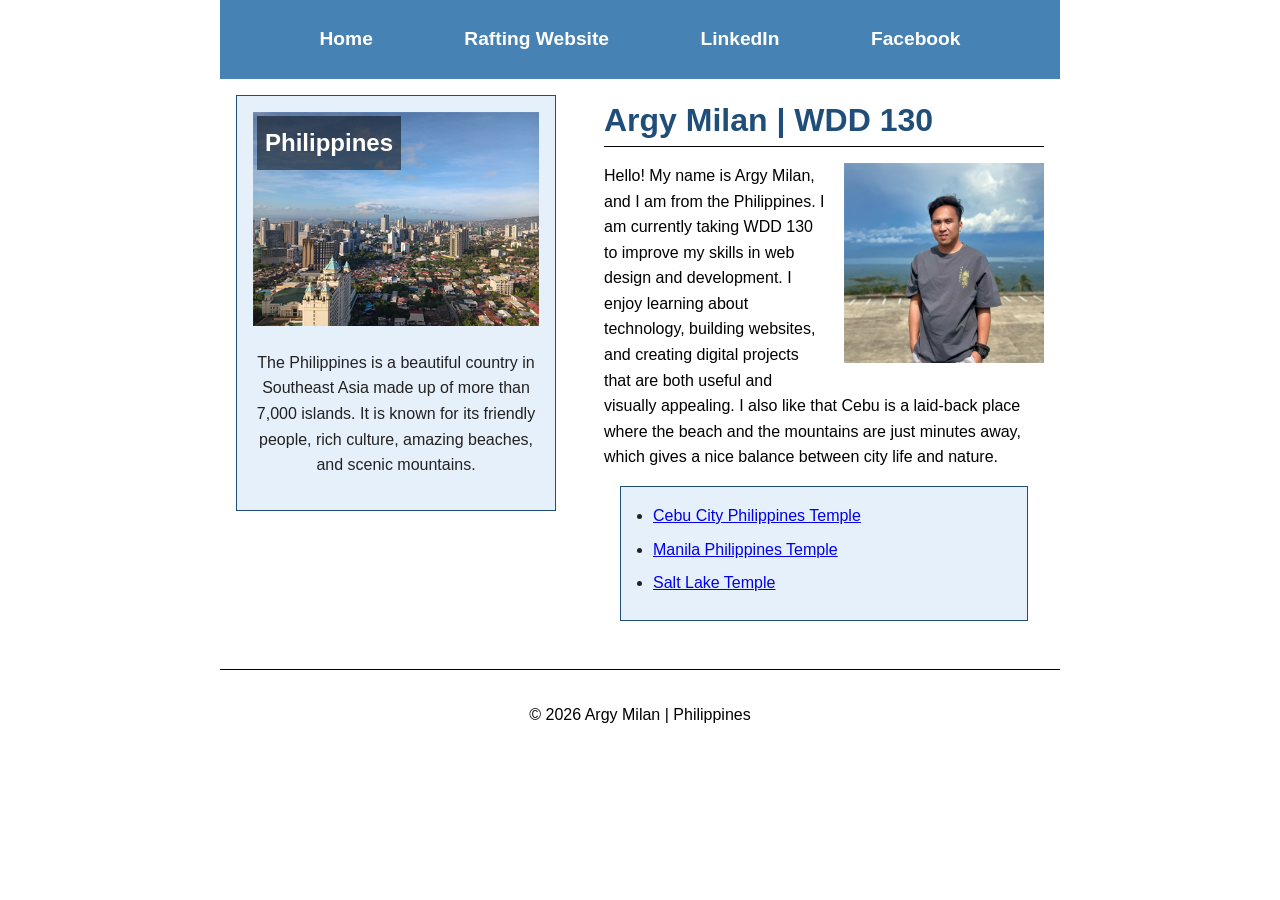
<file: index.html>
<!DOCTYPE html>
<html lang="en">

<head>
    <meta charset="UTF-8">
    <meta name="viewport" content="width=device-width, initial-scale=1.0">
    <title>Argy Milan | WDD 130</title>
    <link rel="stylesheet" href="styles/styles.css">
</head>

<body>

    <header>
        <nav>
            <a href="index.html">Home</a>
            <a href="wwr/">Rafting Website</a>
            <a href="https://linkedin.com" target="_blank">LinkedIn</a>
            <a href="https://facebook.com" target="_blank">Facebook</a>
        </nav>
    </header>

    <div class="grid">
        <aside class="box">
            <h2>Philippines</h2>
            <img src="images/philippines.jpg" alt="Scenery from the Philippines" width="300">
            <p>
                The Philippines is a beautiful country in Southeast Asia made up of more than 7,000
                islands. It is known for its friendly people, rich culture, amazing beaches, and
                scenic mountains.
            </p>
        </aside>

        <main>
            <h1>Argy Milan | WDD 130</h1>

            <img src="images/profile.jpg" alt="Profile photo of Argy Milan" width="200">

            <p>
                Hello! My name is Argy Milan, and I am from the Philippines. I am currently taking
                WDD 130 to improve my skills in web design and development. I enjoy learning about
                technology, building websites, and creating digital projects that are both useful
                and
                visually appealing. I also like that Cebu is a laid-back place where the beach and
                the
                mountains are just minutes away, which gives a nice balance between city life and
                nature.
            </p>

            <ul class="box">
                <li>
                    <a href="https://www.churchofjesuschrist.org/temples/details/cebu-city-philippines-temple"
                      target="_blank">
                        Cebu City Philippines Temple
                    </a>
                </li>
                <li>
                    <a href="https://www.churchofjesuschrist.org/temples/details/manila-philippines-temple"
                      target="_blank">
                        Manila Philippines Temple
                    </a>
                </li>
                <li>
                    <a href="https://www.churchofjesuschrist.org/temples/details/salt-lake-temple"
                      target="_blank">
                        Salt Lake Temple
                    </a>
                </li>
            </ul>
        </main>
    </div>

    <footer>
        <p>&copy; 2026 Argy Milan | Philippines</p>
    </footer>

</body>

</html>
</file>
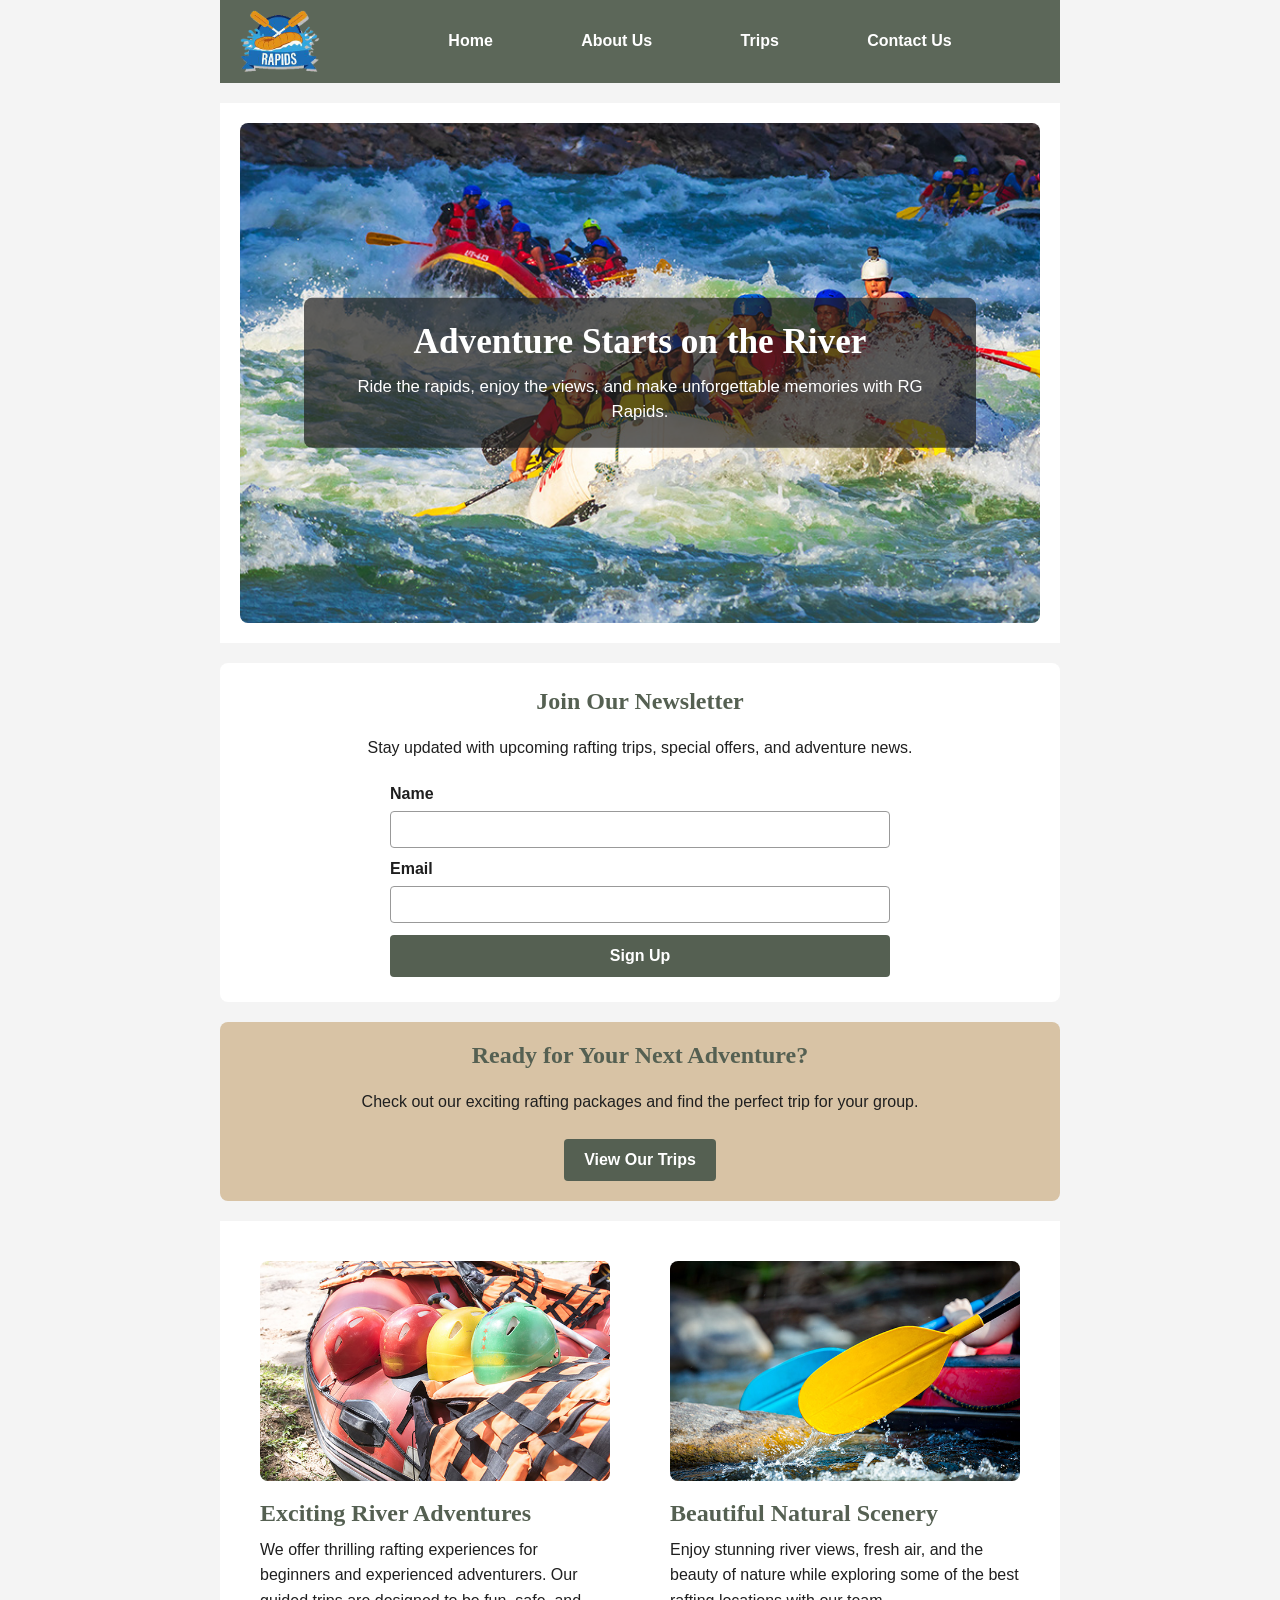
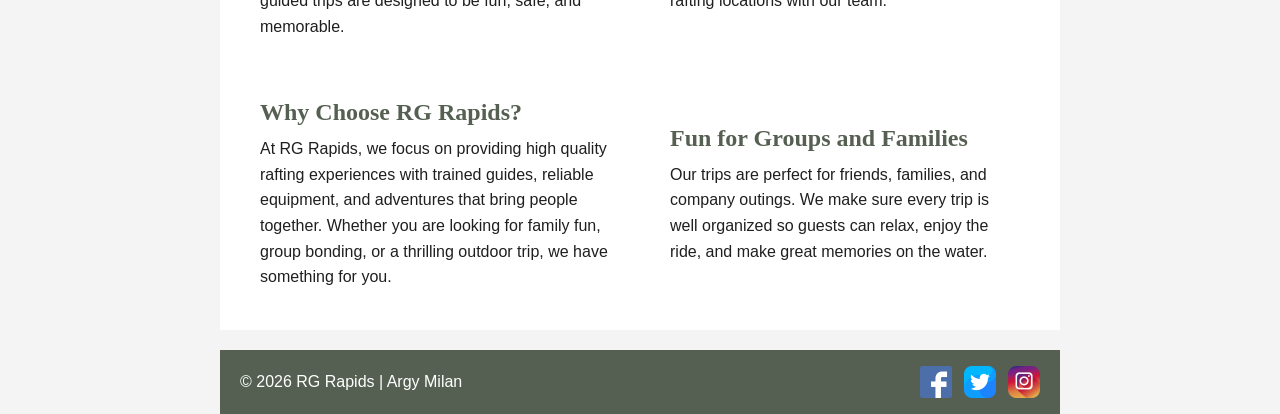
<file: wwr/index.html>
<!DOCTYPE html>
<html lang="en-US">

<head>
    <meta charset="UTF-8">
    <meta name="viewport" content="width=device-width, initial-scale=1.0">
    <meta name="description"
      content="Experience exciting white water rafting adventures with RG Rapids. Explore our trips, sign up for updates, and plan your next river journey.">
    <meta name="author" content="Argy Milan">
    <title>RG Rapids | Home</title>
    <link rel="stylesheet" href="styles/rafting.css">
</head>

<body>
    <header>
        <img src="images/logo.png" alt="RG Rapids Logo">
        <nav>
            <a href="index.html">Home</a>
            <a href="about.html">About Us</a>
            <a href="trips.html">Trips</a>
            <a href="contact.html">Contact Us</a>
        </nav>
    </header>

    <main>
        <section class="hero-home">
            <img src="images/hero.jpg" alt="People white water rafting through river rapids">
            <div class="hero-message">
                <h1>Adventure Starts on the River</h1>
                <p>Ride the rapids, enjoy the views, and make unforgettable memories with RG Rapids.
                </p>
            </div>
        </section>

        <section class="newsletter">
            <h2>Join Our Newsletter</h2>
            <p>Stay updated with upcoming rafting trips, special offers, and adventure news.</p>
            <form action="#" method="post">
                <div class="form-item">
                    <label for="name">Name</label>
                    <input type="text" id="name" name="name" required>
                </div>

                <div class="form-item">
                    <label for="email">Email</label>
                    <input type="email" id="email" name="email" required>
                </div>

                <button type="submit">Sign Up</button>
            </form>
        </section>

        <section class="call-to-action">
            <h2>Ready for Your Next Adventure?</h2>
            <p>Check out our exciting rafting packages and find the perfect trip for your group.</p>
            <a href="trips.html" class="cta-button">View Our Trips</a>
        </section>

        <section class="home-grid">
            <div class="grid-item">
                <img src="images/rafting1.jpg" alt="Rafting group enjoying river adventure">
                <h2>Exciting River Adventures</h2>
                <p>We offer thrilling rafting experiences for beginners and experienced adventurers.
                    Our guided trips are designed to be fun, safe, and memorable.</p>
            </div>

            <div class="grid-item">
                <img src="images/rafting2.jpg" alt="Beautiful river scenery surrounded by nature">
                <h2>Beautiful Natural Scenery</h2>
                <p>Enjoy stunning river views, fresh air, and the beauty of nature while exploring
                    some of the best rafting locations with our team.</p>
            </div>

            <div class="grid-item text-block">
                <h2>Why Choose RG Rapids?</h2>
                <p>At RG Rapids, we focus on providing high quality rafting experiences with trained
                    guides, reliable equipment, and adventures that bring people together. Whether
                    you are looking for family fun, group bonding, or a thrilling outdoor trip, we
                    have something for you.</p>
            </div>

            <div class="grid-item text-block">
                <h2>Fun for Groups and Families</h2>
                <p>Our trips are perfect for friends, families, and company outings. We make sure
                    every trip is well organized so guests can relax, enjoy the ride, and make great
                    memories on the water.</p>
            </div>
        </section>
    </main>

    <footer>
        <p>&copy; 2026 RG Rapids | Argy Milan</p>
        <nav class="socialmedia">
            <a href="https://facebook.com">
                <img src="images/facebook.png" alt="Facebook">
            </a>
            <a href="https://twitter.com">
                <img src="images/twitter.png" alt="Twitter">
            </a>
            <a href="https://instagram.com">
                <img src="images/instagram.png" alt="Instagram">
            </a>
        </nav>
    </footer>
</body>

</html>
</file>
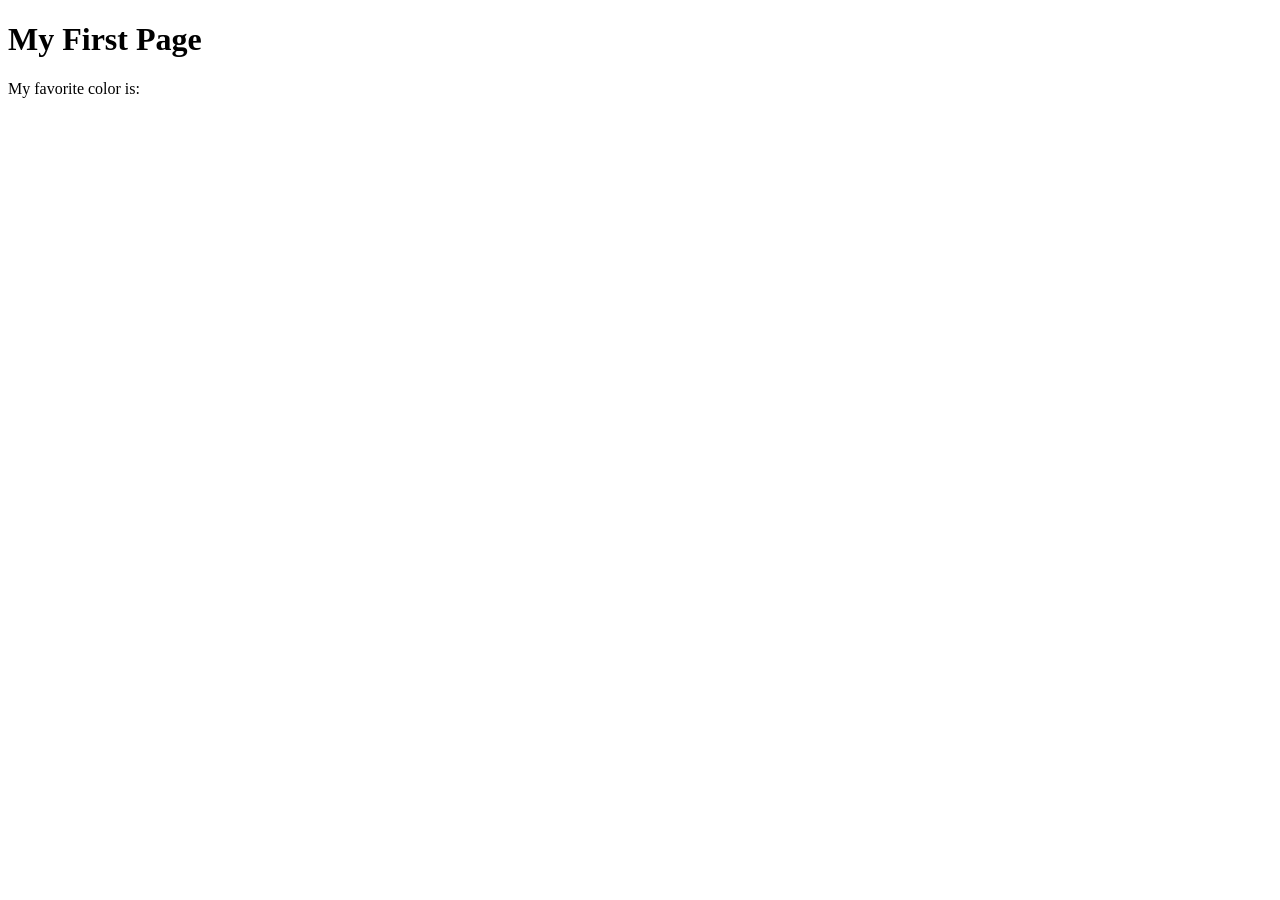
<file: week01/first-page.html>
<!DOCTYPE html>
<html lang="en">
<head>
    <meta charset="UTF-8">
    <meta name="viewport" content="width=device-width, initial-scale=1.0">
    <title>My First Page</title>
</head>
<body>
    <h1>My First Page</h1>
    <p>My favorite color is: </p>
</body>
</html>
</file>
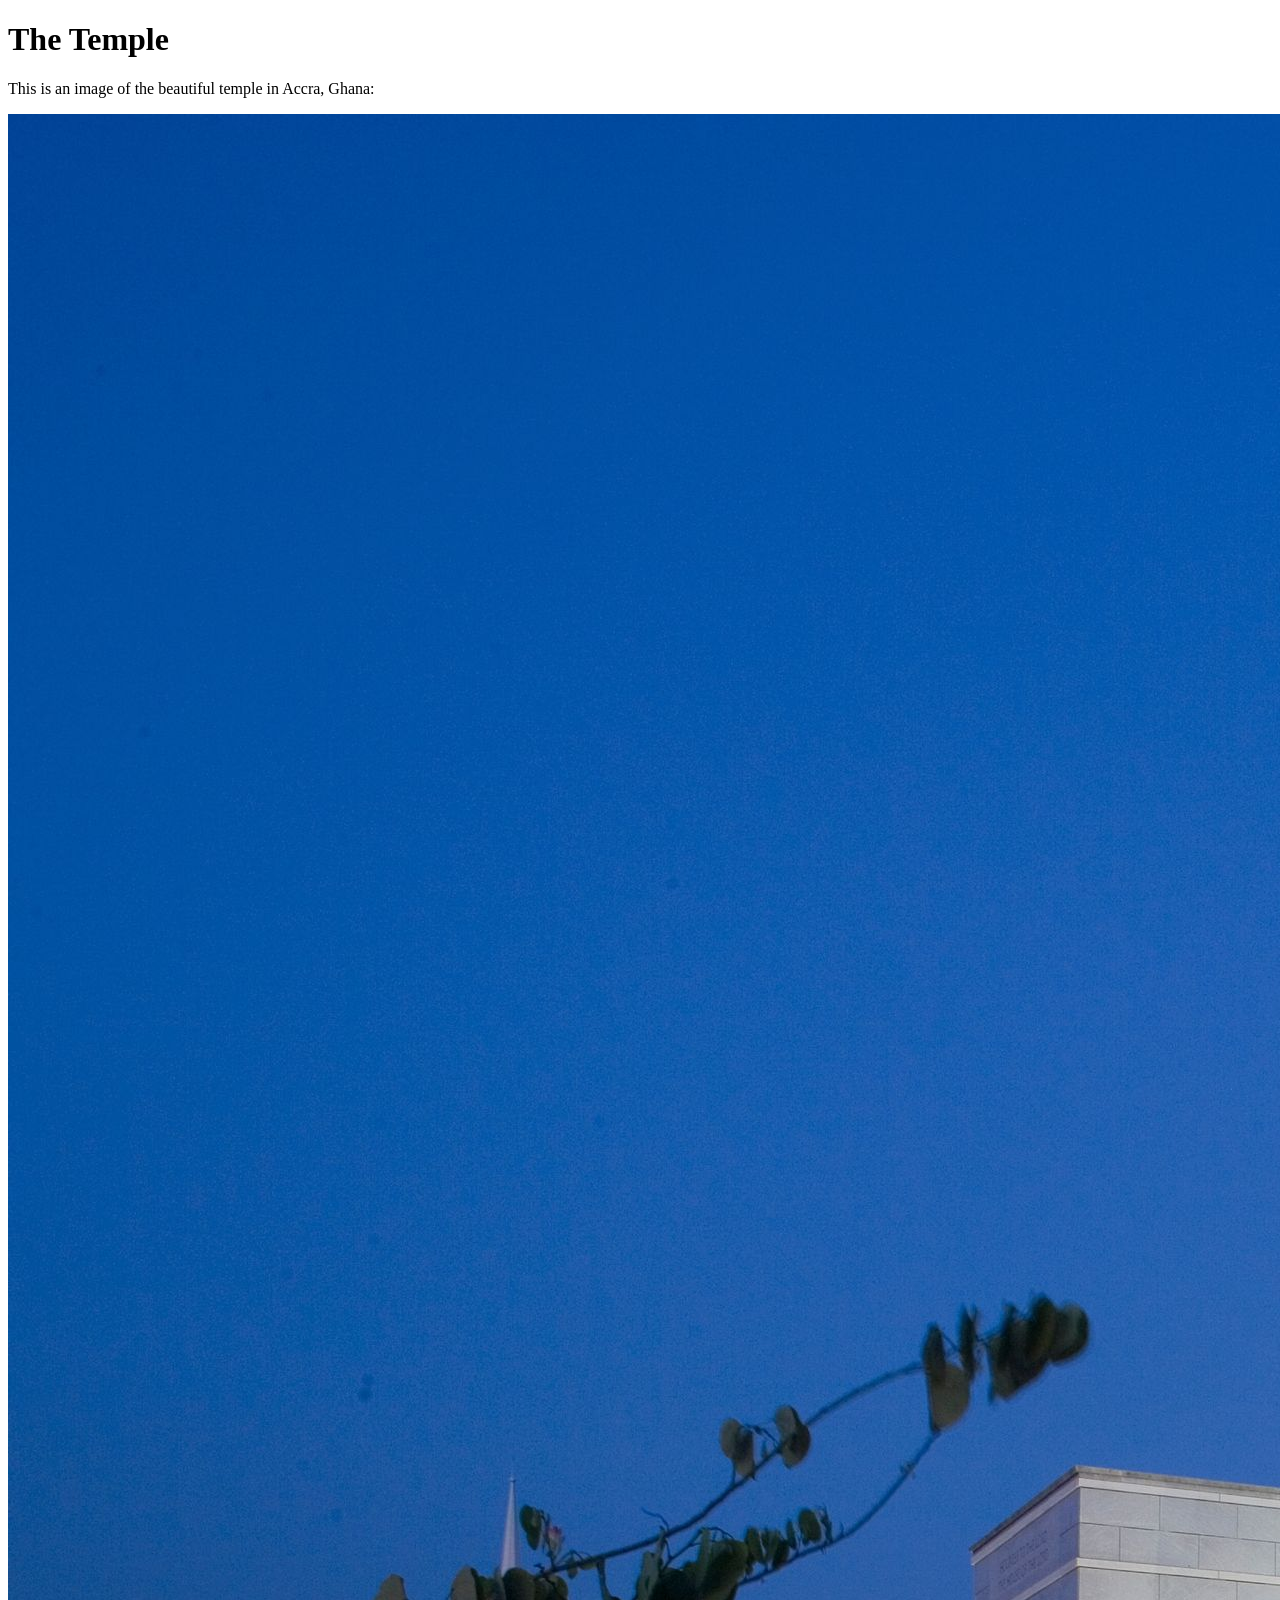
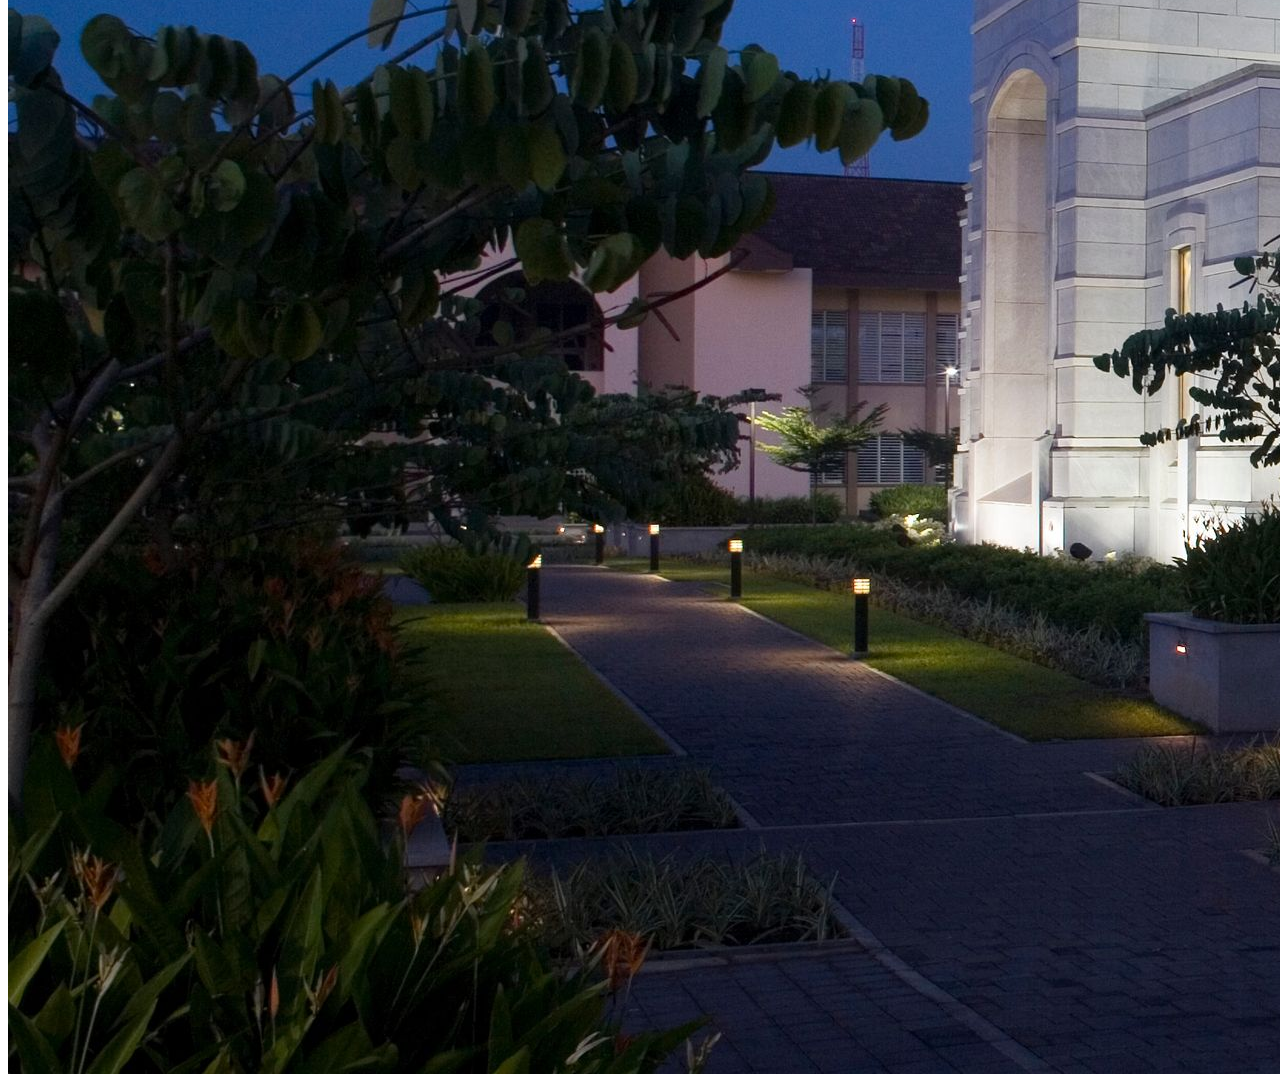
<file: week01/images.html>
<!DOCTYPE html>
<html lang="en">
<head>
    <meta charset="UTF-8">
    <meta name="viewport" content="width=device-width, initial-scale=1.0">
    <title>Temple Image</title>
</head>
<body>
    <h1>The Temple</h1>
    <p>This is an image of the beautiful temple in Accra, Ghana:</p>
    <img src="images/temple-large.jpeg" alt="The Accra Ghana Temple">
    
</body>
</html>
</file>
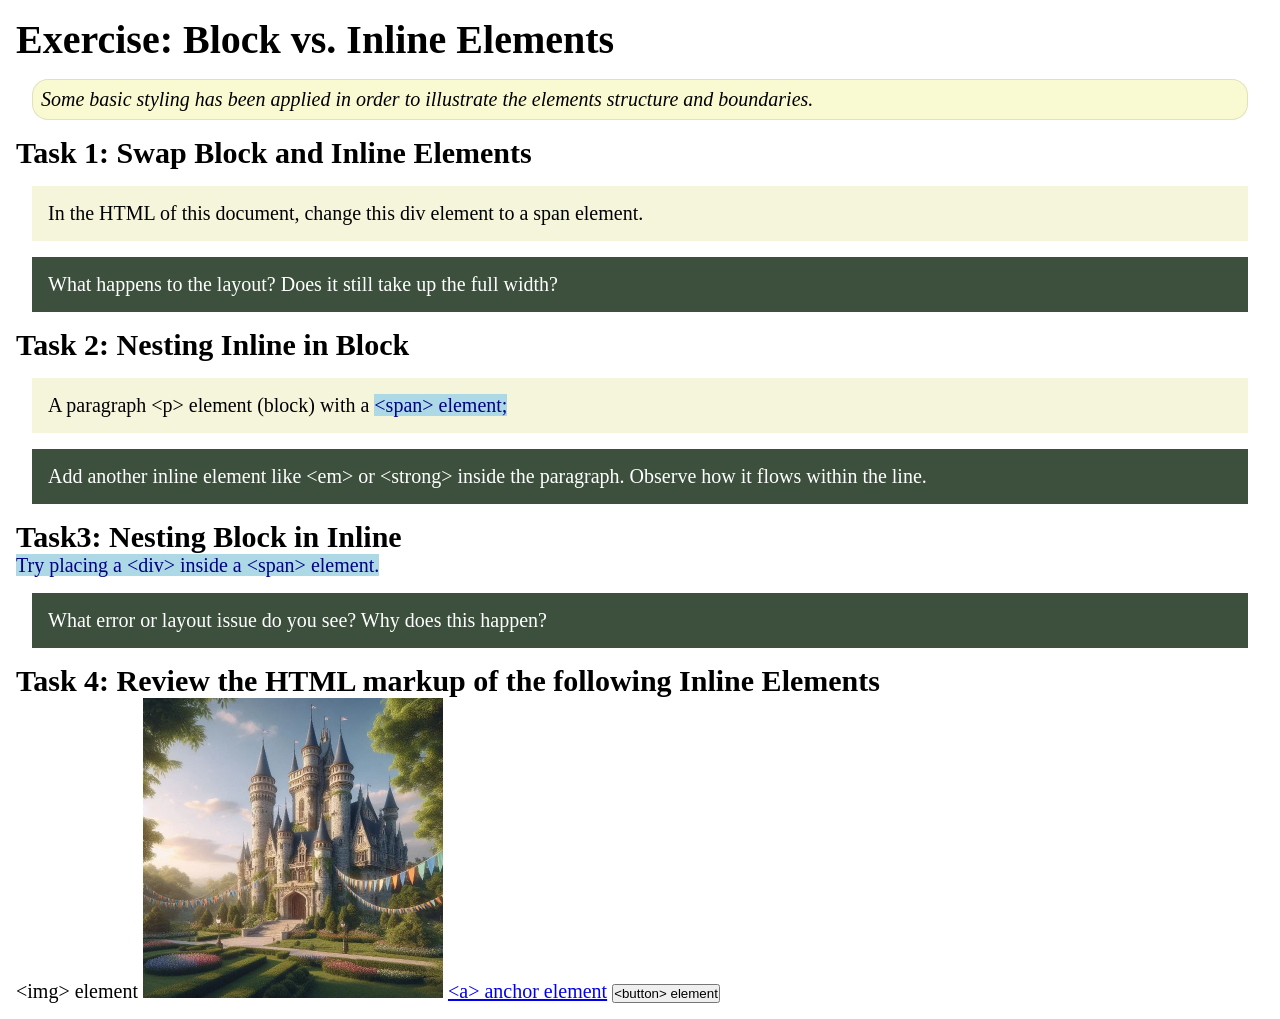
<file: week02/block-vs-inline.html>
<!DOCTYPE html>
<html lang="en">

<head>
    <meta charset="UTF-8">
    <meta name="viewport" content="width=device-width, initial-scale=1.0">
    <title>Exercise: Block vs. Inline Elements</title>
    <link rel="stylesheet" href="styles/block-vs-inline.css">
</head>

<body>
    <main>
        <h1>Exercise: Block vs. Inline Elements</h1>
        <p class="note">Some basic styling has been applied in order to illustrate the elements structure and
            boundaries.</p>

        <h2>Task 1: Swap Block and Inline Elements</h2>
        <div>In the HTML of this document, change this div element to a span element.</div>

        <p class="question">What happens to the layout? Does it still take up the full width?</p>

        <h2>Task 2: Nesting Inline in Block</h2>
        <p>A paragraph &lt;p&gt; element (block) with a <span>&lt;span&gt; element;</span></p>
        <p class="question">Add another inline element like &lt;em&gt; or &lt;strong&gt; inside the paragraph. Observe
            how it flows within the line.</p>

        <h2>Task3: Nesting Block in Inline</h2>
        <span>Try placing a &lt;div&gt; inside a &lt;span&gt; element.</span>
            <p class="question">What error or layout issue do you see? Why does this happen?</p>


            <h2>Task 4: Review the HTML markup of the following Inline Elements</h2>
        &lt;img&gt; element
        <img src="images/castle.webp" alt="placeholder image (images are inline)" width="300" height="300">
        <a href="https://churchofjesuschrist.org">&lt;a&gt; anchor element</a>
        <button type="button">&lt;button&gt; element</button>
    </main>
</body>

</html>
</file>
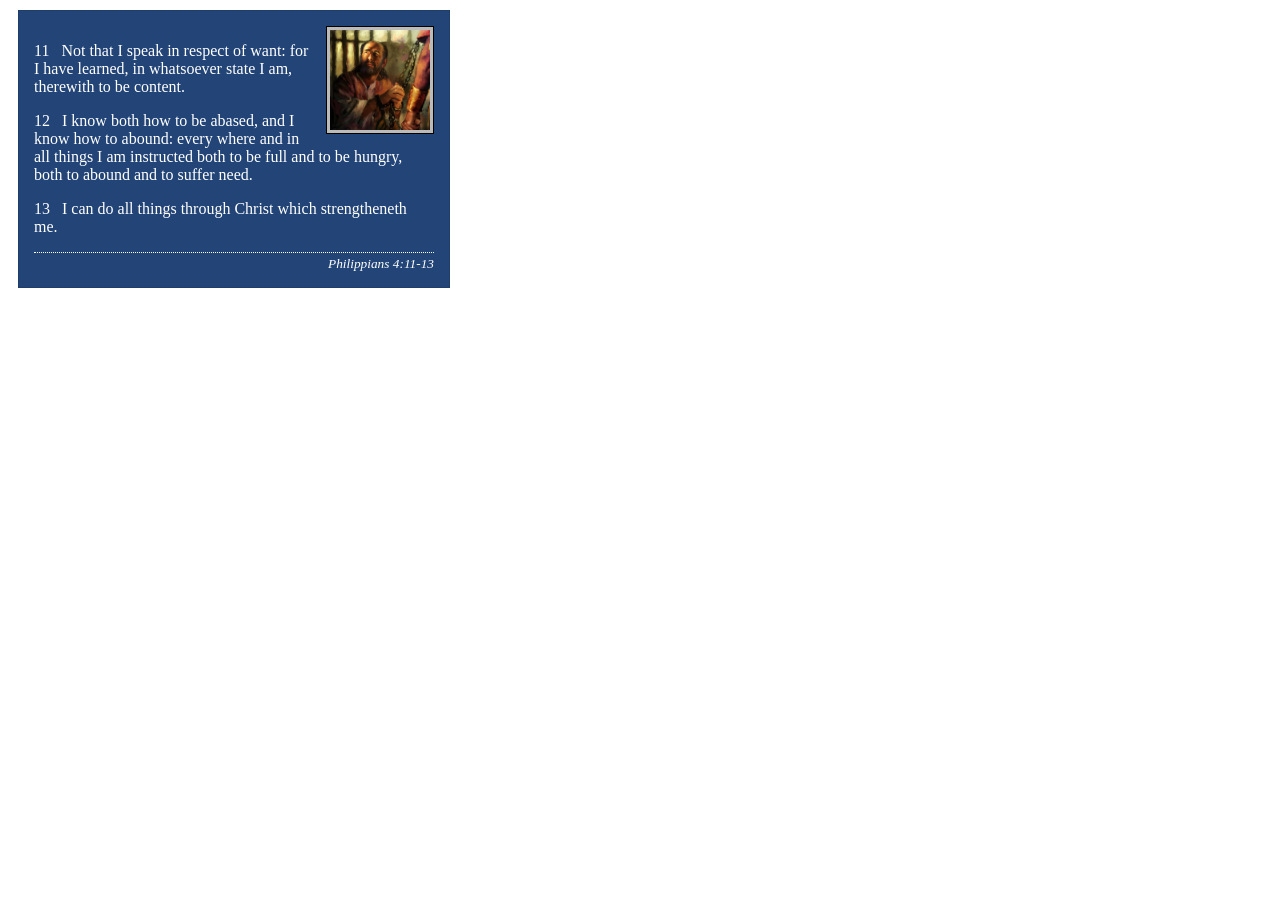
<file: week02/box-model-solution.html>
<!DOCTYPE html>
<html lang="en">
<head>
    <meta charset="UTF-8">
    <meta name="viewport" content="width=device-width, initial-scale=1.0">
    <title>Box Model Activity</title>
    <link rel="stylesheet" href="styles/box-model-solution.css">
</head>
<body>
    <main>
        <div class="callout">
            <img src="images/apostle-paul-imprisoned.webp" alt="Paul the Apostle - Imprisoned in Rome" width="200" height="200">
            <blockquote>
                <p>11 &nbsp; Not that I speak in respect of want: for I have learned, in whatsoever state I am, therewith to be content.</p>
                <p>12 &nbsp; I know both how to be abased, and I know how to abound: every where and in all things I am instructed both to be full and to be hungry, both to abound and to suffer need.</p>
                <p>13 &nbsp; I can do all things through Christ which strengtheneth me.</p>
            </blockquote>
            <cite>Philippians 4:11-13</cite>
        </div>
    </main>
</body>
</html>
</file>
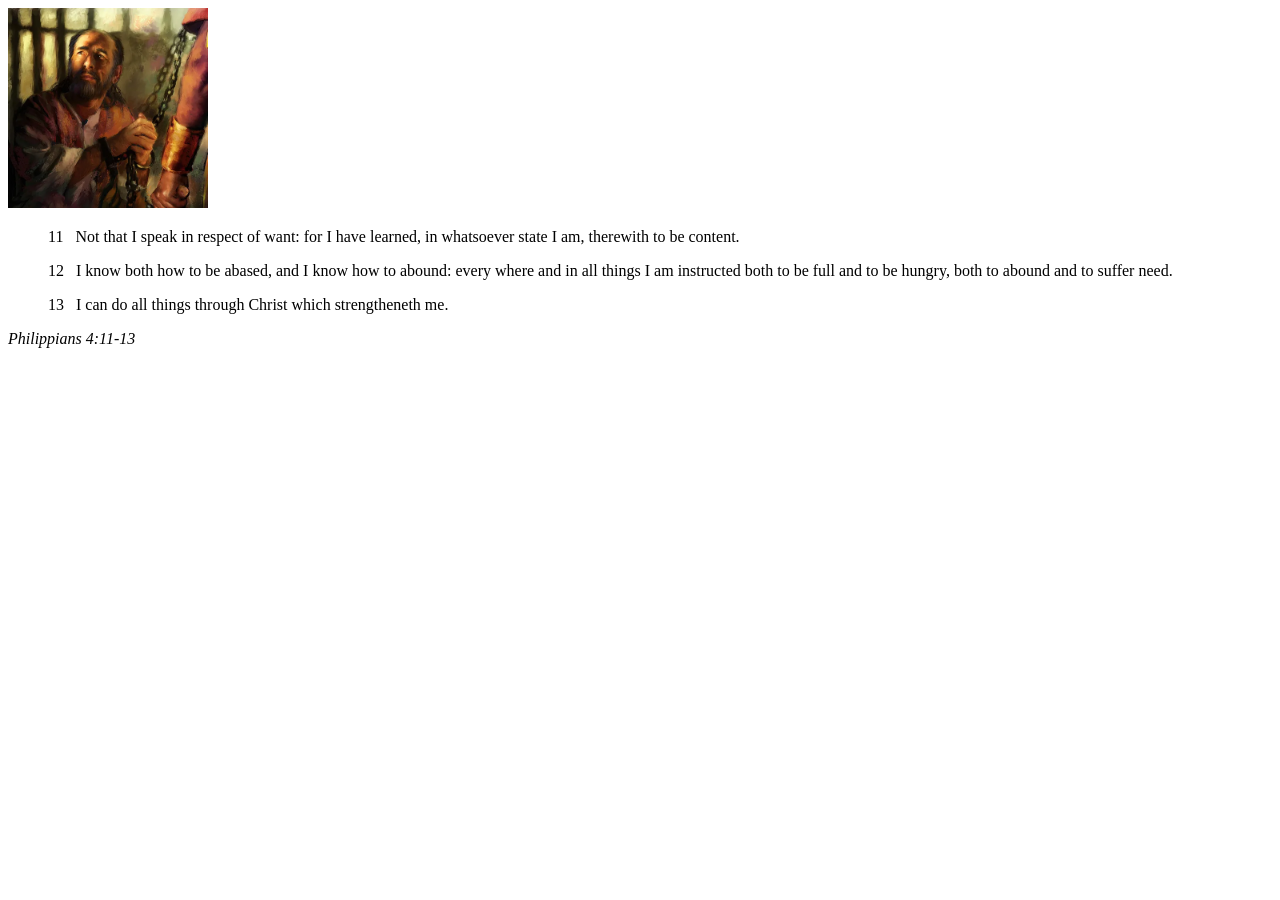
<file: week02/box-model.html>
<!DOCTYPE html>
<html lang="en">
<head>
    <meta charset="UTF-8">
    <meta name="viewport" content="width=device-width, initial-scale=1.0">
    <title>Box Model Activity</title>
</head>
<body>
    <main>
        <div class="callout">
            <img src="images/apostle-paul-imprisoned.webp" alt="Paul the Apostle - Imprisoned in Rome" width="200" height="200">
            <blockquote>
                <p>11 &nbsp; Not that I speak in respect of want: for I have learned, in whatsoever state I am, therewith to be content.</p>
                <p>12 &nbsp; I know both how to be abased, and I know how to abound: every where and in all things I am instructed both to be full and to be hungry, both to abound and to suffer need.</p>
                <p>13 &nbsp; I can do all things through Christ which strengtheneth me.</p>
            </blockquote>
            <cite>Philippians 4:11-13</cite>
        </div>
    </main>
</body>
</html>
</file>
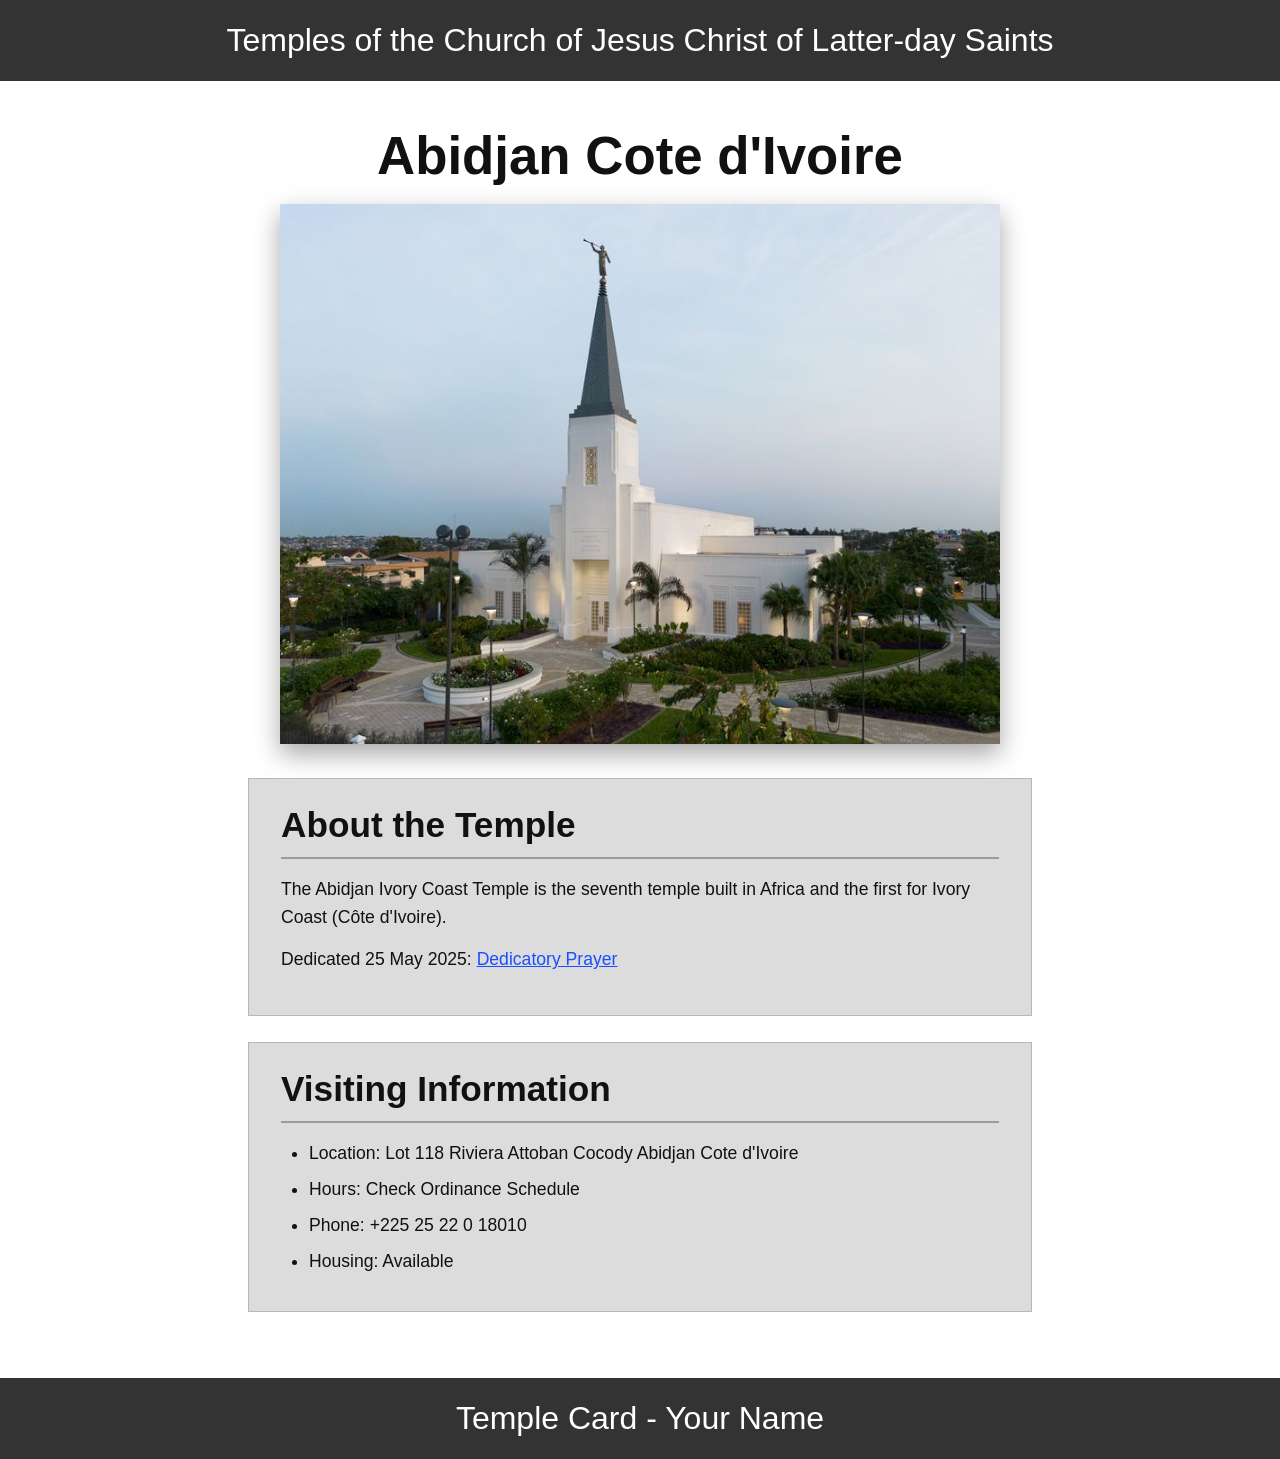
<file: week02/temple.html>
<!DOCTYPE html>
<html lang="en">

<head>
    <meta charset="UTF-8">
    <meta name="viewport" content="width=device-width, initial-scale=1.0">
    <title>Temple Card - Abidjan Cote d'Ivoire</title>
    <link rel="stylesheet" href="styles/temple.css">
</head>

<body>
    <header>
        <p>Temples of the Church of Jesus Christ of Latter-day Saints</p>
    </header>
    <main>
        <h1>Abidjan Cote d'Ivoire</h1>
        <picture>
            <img src="images/abidjan-ivory-coast.jpeg" alt="Abidjan Cote d'Ivoire Temple">
        </picture>
        <section>
            <h2>About the Temple</h2>
            <p>The Abidjan Ivory Coast Temple is the seventh temple built in Africa and the first
                for Ivory Coast (Côte
                d'Ivoire).</p>
            <p>Dedicated 25 May 2025: <a
                  href="https://www.churchofjesuschrist.org/temples/dedicatory-prayer/abidjan-ivory-coast-temple/2025-05-25?lang=eng"
                  target="_blank" rel="noopener noreferrer">Dedicatory Prayer</a></p>
        </section>
        <section>
            <h2>Visiting Information</h2>
            <ul>
                <li>Location: Lot 118 Riviera Attoban Cocody Abidjan Cote d'Ivoire</li>
                <li>Hours: Check Ordinance Schedule</li>
                <li>Phone: +225 25 22 0 18010</li>
                <li>Housing: Available</li>
            </ul>
        </section>
    </main>
    <footer>
        <p>Temple Card - Your Name</p>
    </footer>
</body>

</html>
</file>
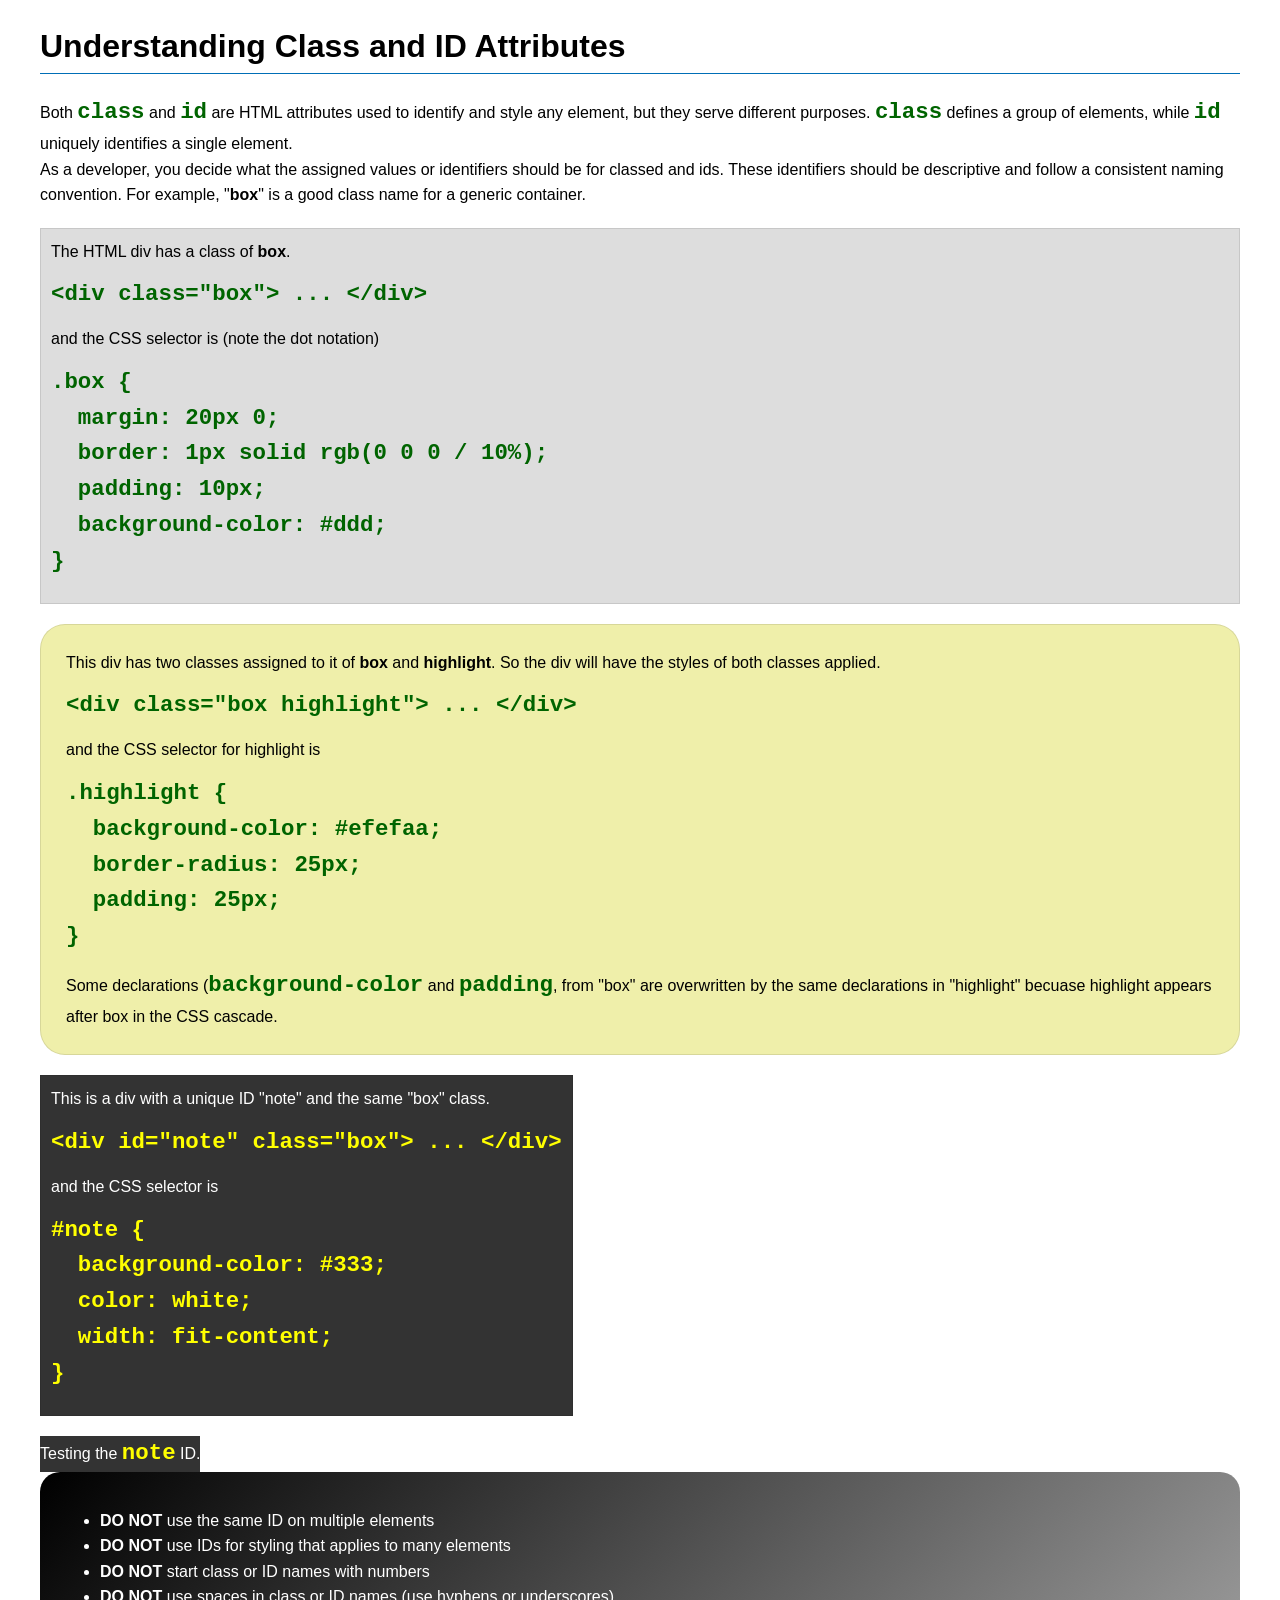
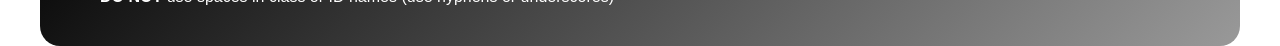
<file: week03/class-and-id.html>
<!DOCTYPE html>
<html lang="en">

<head>
    <meta charset="UTF-8">
    <meta name="viewport" content="width=device-width, initial-scale=1.0">
    <title>Class vs ID Attributes</title>
    <link rel="stylesheet" href="styles/class-and-id.css">
</head>

<body>
    <h1>Understanding Class and ID Attributes</h1>
    <p>Both <code>class</code> and <code>id</code> are HTML attributes used to identify and style any element, but they
        serve different purposes. <code>class</code> defines a group of elements, while <code>id</code> uniquely
        identifies a single element.</p>
    <p>As a developer, you decide what the assigned values or identifiers should be for classed and ids. These
        identifiers should be
        descriptive and follow a consistent naming convention. For example, "<strong>box</strong>" is a good class name
        for a generic container.</p>
    <div class="box">
        <p>The HTML div has a class of <strong>box</strong>.</p>
        <pre><code class="html">&lt;div class="box"&gt; ... &lt;/div&gt;</code></pre>
        and the CSS selector is (note the dot notation)
        <pre><code class="css">.box {
  margin: 20px 0;
  border: 1px solid rgb(0 0 0 / 10%);
  padding: 10px;
  background-color: #ddd; 
}</code></pre>
    </div>

    <div class="box highlight">
        <p>This div has two classes assigned to it of <strong>box</strong> and <strong>highlight</strong>. So the div
            will have the styles of both classes applied.</p>
        <pre><code class="html">&lt;div class="box highlight"&gt; ... &lt;/div&gt;</code></pre>
        and the CSS selector for highlight is
        <pre><code class="css">.highlight {
  background-color: #efefaa;
  border-radius: 25px;
  padding: 25px;
}</code></pre>
<p>Some declarations (<code>background-color</code> and <code>padding</code>, from "box" are overwritten by the same declarations in "highlight" becuase highlight appears after box in the CSS cascade.</p>
    </div>

    <div id="note" class="box">
        <p>This is a div with a unique ID "note" and the same "box" class.</p>
        <pre><code class="html">&lt;div id="note" class="box"&gt; ... &lt;/div&gt;</code></pre>
        and the CSS selector is
        <pre><code class="css">#note {
  background-color: #333;
  color: white;
  width: fit-content;
}</code></pre>
    </div>

    <div id="note">
        <p>Testing the <code>note</code> ID.</p>
    </div>

    <section id="best-practice">
        <ul>
            <li><strong>DO NOT</strong> use the same ID on multiple elements</li>
            <li><strong>DO NOT</strong> use IDs for styling that applies to many elements</li>
            <li><strong>DO NOT</strong> start class or ID names with numbers</li>
            <li><strong>DO NOT</strong> use spaces in class or ID names (use hyphens or underscores)</li>
        </ul>
    </section>




</body>

</html>
</file>
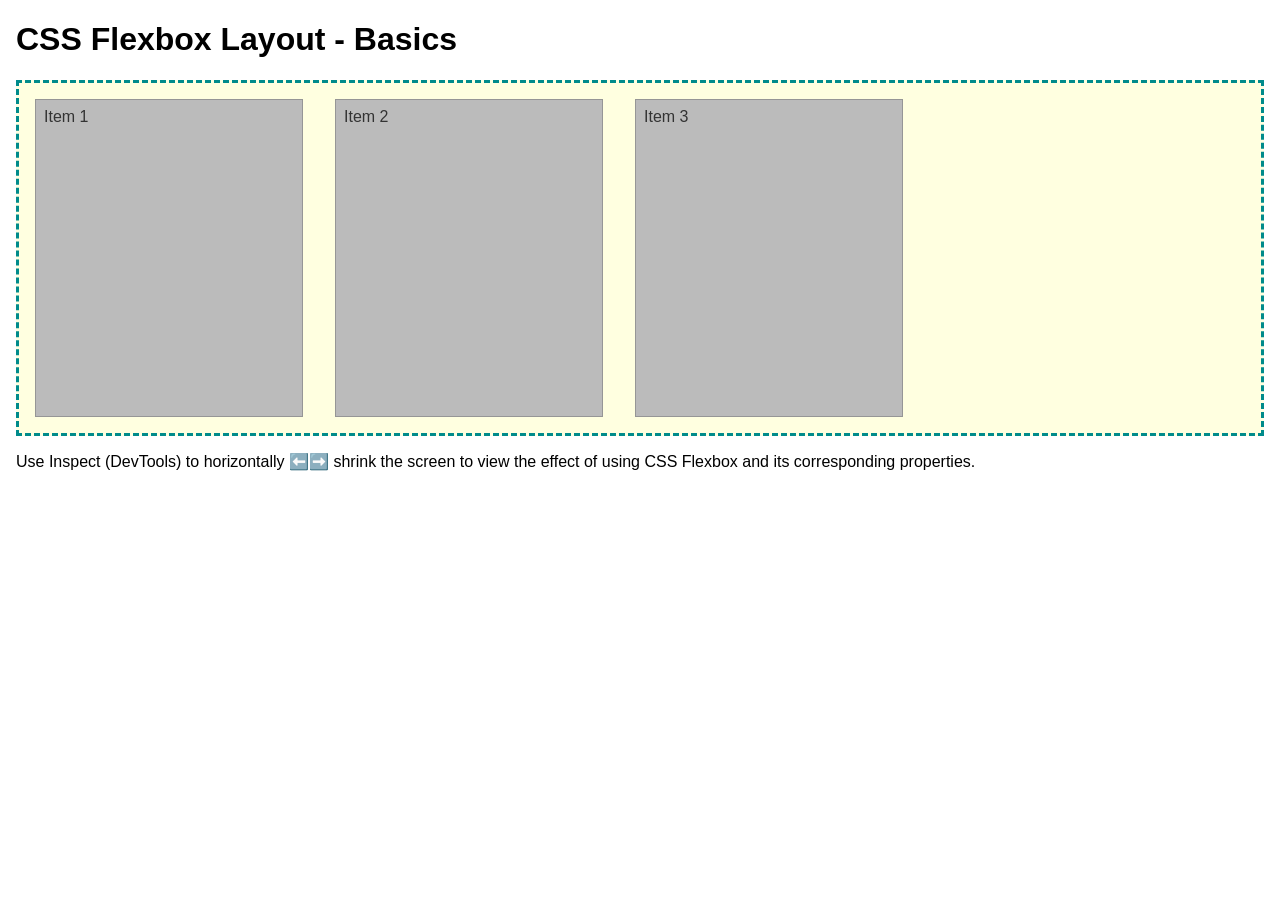
<file: week04/flexbox-layout.html>
<!DOCTYPE html>
<html lang="en">
<head>
    <meta charset="UTF-8">
    <meta name="viewport" content="width=device-width, initial-scale=1.0">
    <title>CSS Flexbox Layout - Basics</title>
    <link rel="stylesheet" href="styles/flexbox.css">
</head>
<body>
    <main>
        <h1>CSS Flexbox Layout - Basics</h1>
        <div class="flex-container">
            <div class="flex-item item1">Item 1</div>
            <div class="flex-item item2">Item 2</div>
            <div class="flex-item item3">Item 3</div>
        </div>
        <p>Use Inspect (DevTools) to horizontally ⬅️➡️ shrink the screen to view the effect of using CSS Flexbox and its corresponding properties.</p>
    </main>
</body>
</html>
</file>
<file: styles/styles.css>
* {
    margin: 0;
    padding: 0;
    box-sizing: border-box;
}

body {
    font-family: Arial, sans-serif;
    font-size: 16px;
    line-height: 1.6;
}

header,
.grid,
footer {
    max-width: 840px;
    margin: 0 auto;
}

nav {
    background-color: steelblue;
    padding: 1rem;
    display: flex;
    justify-content: space-evenly;
    align-items: center;
}

nav a {
    display: block;
    padding: 0.5rem;
    text-decoration: none;
    font-size: 1.2rem;
    font-weight: 700;
    color: #fff;
}

.grid {
    display: grid;
    grid-template-columns: 1fr 3fr;
    gap: 1rem;
    align-items: start;
}

main {
    grid-column: 2 / 3;
    padding: 1rem;
}

main h1 {
    margin-bottom: 1rem;
    color: #1f4e79;
    border-bottom: 1px solid #000;
}

main img {
    float: right;
    margin: 0 0 1rem 1rem;
    width: 200px;
    height: auto;
}

p {
    margin: 1rem 0;
}

aside {
    grid-column: 1 / 2;
    grid-row: 1 / 2;
    width: 20rem;
    text-align: center;
    position: relative;
    margin: 1rem;
}

aside img {
    width: 100%;
    height: auto;
}

aside h2 {
    position: absolute;
    top: 20px;
    left: 20px;
    color: white;
    background-color: rgba(0, 0, 0, 0.5);
    padding: 0.5rem;
}

footer {
    margin-top: 1rem;
    border-top: 1px solid #000;
    text-align: center;
    padding: 1rem;
}

/* Class Selectors */

.box {
    margin: 1rem;
    border: 1px solid #1f4e79;
    padding: 1rem;
    background-color: #e6f0fa;
    color: #222;
    overflow-wrap: break-word;
    word-wrap: break-word;
}

ul.box {
    padding-left: 2rem;
}

ul.box li {
    margin-bottom: 0.5rem;
}

.box a {
    max-width: 100%;
    word-break: break-word;
}
</file>
<file: wwr/styles/rafting.css>
:root {
    --primary-color: #556052;
    --secondary-color: #d8c3a5;
    --accent1-color: #1f1f1f;
    --accent2-color: #ffffff;
    --heading-font: Georgia, serif;
    --body-font: Arial, Helvetica, sans-serif;
}

* {
    margin: 0;
    padding: 0;
    box-sizing: border-box;
}

body {
    font-family: var(--body-font);
    color: var(--accent1-color);
    background-color: #f4f4f4;
}

header,
main,
footer {
    width: 840px;
    margin: 0 auto;
}

h1,
h2 {
    font-family: var(--heading-font);
    color: var(--primary-color);
}

p,
section,
article {
    margin: 16px;
    padding: 8px;
}

/* HEADER */
header {
    display: grid;
    grid-template-columns: 120px 1fr;
    align-items: center;
    background-color: rgba(85, 96, 82, 0.95);
    padding: 10px 20px;
}

header img {
    width: 80px;
    height: auto;
}

header nav {
    display: flex;
    justify-content: space-evenly;
    align-items: center;
}

header nav a {
    color: white;
    text-decoration: none;
    font-weight: bold;
}

header nav a:hover {
    text-decoration: underline;
}

/* HERO FOR ABOUT PAGE */
.hero {
    position: relative;
}

.hero img {
    display: block;
    width: 100%;
    height: auto;
}

.hero h1 {
    position: absolute;
    top: 20px;
    width: 100%;
    padding: 16px;
    text-align: center;
    background-color: rgba(31, 31, 31, 0.7);
    color: white;
}

.hero article {
    position: absolute;
    bottom: 30px;
    left: 20px;
    right: 20px;
    background-color: rgba(216, 195, 165, 0.92);
    color: #111;
    padding: 16px;
}

.hero article p {
    text-align: justify;
    line-height: 1.6;
}

.hero article img {
    float: right;
    width: 125px;
    margin-left: 20px;
    margin-top: 10px;
    border: 2px solid white;
    border-radius: 5px;
}

/* GENERAL SECTIONS */
section {
    background-color: white;
    margin: 20px 0;
    padding: 20px;
}

section h2 {
    text-align: center;
}

/* HISTORY */
.history-content {
    display: grid;
    grid-template-columns: 1fr 200px 1fr;
    align-items: center;
    gap: 20px;
}

.history-content p {
    line-height: 1.6;
    padding: 10px;
}

.history-content img {
    width: 100%;
    border-radius: 8px;
    box-shadow: 0 2px 8px rgba(0, 0, 0, 0.2);
}

/* ADVENTURE */
.adventures h2 {
    margin-bottom: 20px;
}

.adventure-gallery {
    display: flex;
    justify-content: space-between;
    gap: 10px;
    margin-top: 10px;
}

.adventure-gallery figure {
    text-align: center;
    flex: 1;
}

.adventure-gallery img {
    width: 100%;
    height: 120px;
    object-fit: cover;
    border-radius: 5px;
}

.adventure-gallery figcaption {
    margin-top: 6px;
    font-size: 0.85rem;
}

/* HOME PAGE HERO */
.hero-home {
    position: relative;
    margin: 20px 0;
}

.hero-home img {
    display: block;
    width: 100%;
    height: 500px;
    object-fit: cover;
    border-radius: 8px;
}

.hero-message {
    position: absolute;
    top: 50%;
    left: 50%;
    transform: translate(-50%, -50%);
    background-color: rgba(31, 31, 31, 0.7);
    color: white;
    padding: 24px;
    text-align: center;
    border-radius: 8px;
    width: 80%;
    max-width: 700px;
}

.hero-message h1 {
    color: white;
    margin-bottom: 12px;
    font-size: 2.2rem;
}

.hero-message p {
    margin: 0;
    padding: 0;
    font-size: 1.05rem;
    line-height: 1.5;
    color: white;
}

/* NEWSLETTER */
.newsletter {
    background-color: white;
    margin: 20px 0;
    padding: 25px;
    border-radius: 8px;
}

.newsletter h2 {
    text-align: center;
    margin-bottom: 10px;
}

.newsletter p {
    text-align: center;
    margin-bottom: 20px;
}

.newsletter form {
    display: grid;
    gap: 12px;
    max-width: 500px;
    margin: 0 auto;
}

.newsletter label {
    font-weight: bold;
}

.newsletter input[type="text"],
.newsletter input[type="email"] {
    width: 100%;
    padding: 10px;
    font-family: var(--body-font);
    border: 1px solid #999;
    border-radius: 4px;
}

.newsletter button {
    background-color: var(--primary-color);
    color: white;
    border: none;
    padding: 12px;
    font-size: 1rem;
    font-weight: bold;
    border-radius: 4px;
    cursor: pointer;
}

.newsletter button:hover {
    background-color: #445045;
}

/* CALL TO ACTION */
.call-to-action {
    background-color: var(--secondary-color);
    text-align: center;
    border-radius: 8px;
}

.call-to-action h2 {
    margin-bottom: 10px;
}

.call-to-action p {
    margin-bottom: 20px;
}

.cta-button {
    display: inline-block;
    background-color: var(--primary-color);
    color: white;
    text-decoration: none;
    padding: 12px 20px;
    border-radius: 4px;
    font-weight: bold;
}

.cta-button:hover {
    background-color: #445045;
}

/* HOME GRID */
.home-grid {
    display: grid;
    grid-template-columns: 1fr 1fr;
    gap: 20px;
    margin: 20px 0;
}

.grid-item {
    background-color: white;
    padding: 20px;
    border-radius: 8px;
}

.grid-item img {
    width: 100%;
    height: 220px;
    object-fit: cover;
    border-radius: 8px;
    margin-bottom: 15px;
}

.grid-item h2 {
    margin-bottom: 10px;
    text-align: left;
}

.grid-item p {
    margin: 0;
    padding: 0;
    line-height: 1.6;
}

.text-block {
    display: flex;
    flex-direction: column;
    justify-content: center;
}

/* TRIPS PAGE */
.trips-hero {
    background-color: var(--secondary-color);
    text-align: center;
    border-radius: 8px;
    margin: 20px 0;
    padding: 30px 20px;
}

.trips-hero h1 {
    margin-bottom: 10px;
}

.trips-hero p {
    margin: 0;
    padding: 0;
    line-height: 1.6;
}

.trips-cta {
    text-align: center;
    background-color: white;
    border-radius: 8px;
    margin: 20px 0;
    padding: 25px 20px;
}

.trips-cta h2 {
    margin-bottom: 10px;
}

.trips-cta p {
    margin-bottom: 20px;
}

.trip-cards {
    display: grid;
    grid-template-columns: 1fr;
    gap: 20px;
    margin: 20px 0;
}

.trip-card {
    display: grid;
    grid-template-columns: 300px 1fr;
    gap: 20px;
    background-color: white;
    padding: 20px;
    border-radius: 8px;
    align-items: center;
}

.trip-card img {
    width: 100%;
    height: 220px;
    object-fit: cover;
    border-radius: 8px;
}

.trip-card-content h2 {
    margin-bottom: 10px;
    text-align: left;
}

.trip-card-content p {
    margin: 0 0 10px 0;
    padding: 0;
    line-height: 1.6;
}

.trips-table-section {
    background-color: white;
    border-radius: 8px;
    margin: 20px 0;
    padding: 20px;
}

.trips-table-section h2 {
    margin-bottom: 20px;
}

.trips-table {
    width: 100%;
    border-collapse: collapse;
}

.trips-table th,
.trips-table td {
    border: 1px solid #999;
    padding: 12px;
    text-align: center;
}

.trips-table th {
    background-color: var(--primary-color);
    color: white;
}

.trips-table tr:nth-child(even) {
    background-color: #f2f2f2;
}

/* CONTACT PAGE */
.contact-page h1 {
    text-align: center;
    margin-top: 20px;
    color: var(--primary-color);
}

.contact-info {
    text-align: center;
    background-color: white;
    margin: 20px 0;
    padding: 30px 20px;
    border-radius: 8px;
}

.contact-info p {
    margin: 6px 0;
    padding: 0;
    line-height: 1.5;
}

.contact-layout {
    display: grid;
    grid-template-columns: 1fr 1fr;
    gap: 30px;
    background-color: white;
    margin: 20px 0;
    padding: 25px;
    align-items: stretch;
    border-radius: 8px;
}

.map-box {
    display: flex;
    align-items: stretch;
}

.map-box iframe {
    width: 100%;
    min-height: 100%;
    height: 100%;
    border: 0;
    border-radius: 8px;
}

.form-box {
    display: flex;
    align-items: stretch;
}

.contact-form {
    display: grid;
    gap: 18px;
    width: 100%;
}

.form-item {
    display: grid;
    gap: 8px;
}

.contact-form label,
.contact-form legend {
    font-weight: bold;
}

.contact-form input[type="text"],
.contact-form input[type="email"],
.contact-form textarea {
    width: 100%;
    padding: 10px 12px;
    font-family: var(--body-font);
    border: 1px solid #999;
    border-radius: 4px;
    font-size: 1rem;
}

.contact-form textarea {
    resize: vertical;
}

.contact-form fieldset {
    border: 1px solid #999;
    border-radius: 4px;
    padding: 14px;
}

.radio-group {
    display: flex;
    align-items: center;
    gap: 8px;
    margin: 8px 0;
}

.checkbox-item {
    display: flex;
    align-items: center;
    gap: 8px;
}

.contact-form button {
    background-color: var(--primary-color);
    color: white;
    border: none;
    padding: 12px;
    font-size: 1rem;
    font-weight: bold;
    border-radius: 4px;
    cursor: pointer;
}

.contact-form button:hover {
    background-color: #445045;
}

/* EMPLOYEES */
.employees {
    background-color: white;
    margin: 20px 0;
    padding: 20px;
}

.employees h2 {
    text-align: center;
    margin-bottom: 20px;
}

.employee-gallery {
    display: flex;
    justify-content: space-between;
    gap: 20px;
    flex-wrap: wrap;
}

.employee-gallery figure {
    flex: 1 1 30%;
    max-width: 30%;
    text-align: center;
    margin: 0;
}

.employee-gallery img {
    width: 100%;
    max-width: 220px;
    height: 220px;
    object-fit: cover;
    border-radius: 8px;
    display: block;
    margin: 0 auto;
}

.employee-gallery figcaption {
    margin-top: 10px;
    font-size: 0.95rem;
}

/* FOOTER */
footer {
    display: flex;
    justify-content: space-between;
    align-items: center;
    background-color: var(--primary-color);
    color: white;
    padding: 16px 20px;
    margin-top: 20px;
}

footer p {
    margin: 0;
    padding: 0;
    color: white;
}

.socialmedia {
    display: flex;
    align-items: center;
    gap: 12px;
    margin: 0;
    padding: 0;
}

.socialmedia a {
    text-decoration: none;
    margin: 0;
    padding: 0;
}

.socialmedia img {
    width: 32px;
    height: 32px;
    display: block;
}

/* RESPONSIVE */
@media (max-width: 850px) {

    header,
    main,
    footer {
        width: 95%;
    }

    .history-content,
    .contact-layout,
    .home-grid {
        grid-template-columns: 1fr;
    }

    .trip-card {
        grid-template-columns: 1fr;
    }

    .employee-gallery {
        flex-direction: column;
        align-items: center;
    }

    .employee-gallery figure {
        max-width: 90%;
    }

    .hero-message {
        width: 90%;
        padding: 18px;
    }

    .hero-message h1 {
        font-size: 1.7rem;
    }

    .hero-home img {
        height: 350px;
    }

    .map-box iframe {
        min-height: 350px;
    }

    footer {
        flex-direction: column;
        gap: 10px;
        text-align: center;
    }
}
</file>
<file: week02/styles/block-vs-inline.css>
* {
    margin: 0;
    padding: 0;
}

body {
    font-size: 20px;
    margin: 1rem;
}

p,
div {
    background-color: beige;
    margin: 1rem;
    padding: 1rem;
}

span {
    color: navy;
    background-color: lightblue;
}

code {
    margin: 0;
    padding: 0;
    color: green;
    font-size: 1.2rem;
}

.note {
    font-style: italic;
    background-color: lightgoldenrodyellow;
    border-radius: 1rem;
    border: 1px solid rgb(0 0 0 / 10%);
    margin: 1rem;
    padding: .5rem;
}

.question {
    background-color: #3d503d;
    color: #fff;
}
</file>
<file: week02/styles/box-model-solution.css>
.callout {
    max-width: 400px;
    margin: 10px;
    border: 1px solid rgba(0, 0, 0, .1);
    padding: 15px;
    background-color: #247;
    color: #fff;
}

.callout img {
    float: right;
    margin: 0 0 10px 15px;
    border: 1px solid #000;
    padding: 3px;
    background-color: #bbb;
    width: 100px;
    height: auto;

}

blockquote {
    margin: 0;
}

cite {
    display: block;
    border-top: 1px dotted #fff;
    padding-top: 3px;
    text-align: right;
    font-size: smaller;
}
</file>
<file: week02/styles/temple.css>
/* temple.css */

/* Setting Default */
* {
    box-sizing: border-box;
}

body {
    margin: 0;
    font-family: Arial, Helvetica, sans-serif;
    background: #ffffff;
    color: #111;
}

/* Header + Footer bars */
header,
footer {
    background: #333333;
    /* dark gray like the screenshot */
    color: #fff;
    text-align: center;
    padding: 22px 16px;
}

header p,
footer p {
    margin: 0;
    font-size: 2rem;
    font-weight: 500;
}

/* Main layout */
main {
    max-width: 820px;
    /* matches the centered content width */
    margin: 0 auto;
    padding: 26px 18px 40px;
    text-align: center;
}

h1 {
    margin: 18px 0 18px;
    font-size: 3.3rem;
    font-weight: 800;
}

/* Image */
picture img {
    display: block;
    width: min(720px, 100%);
    height: auto;
    margin: 0 auto 34px;
    box-shadow: 0 10px 24px rgba(0, 0, 0, 0.35);
    background: #fff;
}

/* About Section */
section {
    text-align: left;
    background: #dcdcdc;
    border: 1px solid #b7b7b7;
    padding: 26px 32px 28px;
    margin: 26px auto;
}

/* Description Section */
section h2 {
    margin: 0 0 16px;
    font-size: 2.2rem;
    font-weight: 800;
    padding-bottom: 12px;
    border-bottom: 2px solid #9b9b9b;
}

/* Text */
section p {
    margin: 0 0 14px;
    font-size: 1.1rem;
    line-height: 1.6;
}

section a {
    color: #1a4fff;
    /* link blue like the screenshot */
}

/* List */
section ul {
    margin: 0;
    padding-left: 28px;
}

section li {
    font-size: 1.1rem;
    line-height: 1.7;
    margin: 6px 0;
}

/* Responsiveness */
@media (max-width: 520px) {

    header p,
    footer p {
        font-size: 1.5rem;
    }

    h1 {
        font-size: 2.5rem;
    }

    section {
        padding: 20px 18px 22px;
    }

    section h2 {
        font-size: 1.8rem;
    }
}
</file>
<file: week03/styles/class-and-id.css>
body {
    font-family: Arial, sans-serif;
    line-height: 1.6;
    margin: 0;
    padding: 0 40px;
}

h1 {
    border-bottom: 1px solid rgb(0 110 182);
    padding-bottom: 0;
}



p {
    margin: 0;
}

code {
    color: darkgreen;
    font-weight: 700;
    font-size: 1.4rem;
}

/* Class examples - can be reused */

.box {
    margin: 20px 0;
    border: 1px solid rgb(0 0 0 / 10%);
    padding: 10px;
    background-color: #ddd; /* this is shorthand for #dddddd */
}

.highlight {
    background-color: #efefaa;
    border-radius: 25px;
    padding: 25px;
}

/* ID examples - should be unique */

#note {
    background-color: #333;
    color: white;
    width: fit-content;
}

#note code {
    color: yellow;
}

#best-practice {
    background: linear-gradient(135deg, #000 0%, #999 100%);
    color: white;
    border-radius: 20px;
    padding: 20px
}
</file>
<file: week04/styles/flexbox.css>
body {
    font-family: Helvetica, Arial, sans-serif;
    margin: 1rem;
}

.flex-container {
    border: 3px dashed darkcyan;
    background-color: lightyellow;
    display: flex;
    flex-wrap: wrap;
}

.flex-item {
    width: 250px;
    margin: 1rem;
    border: 1px solid rgb(0 0 0 / 20%);
    padding: 0.5rem;
    background-color: #bbb;
    color: #333;
}

.item1 {
    min-height: 100px;
}

.item2 {
    min-height: 200px;
}

.item3 {
    min-height: 300px;
}
</file>
